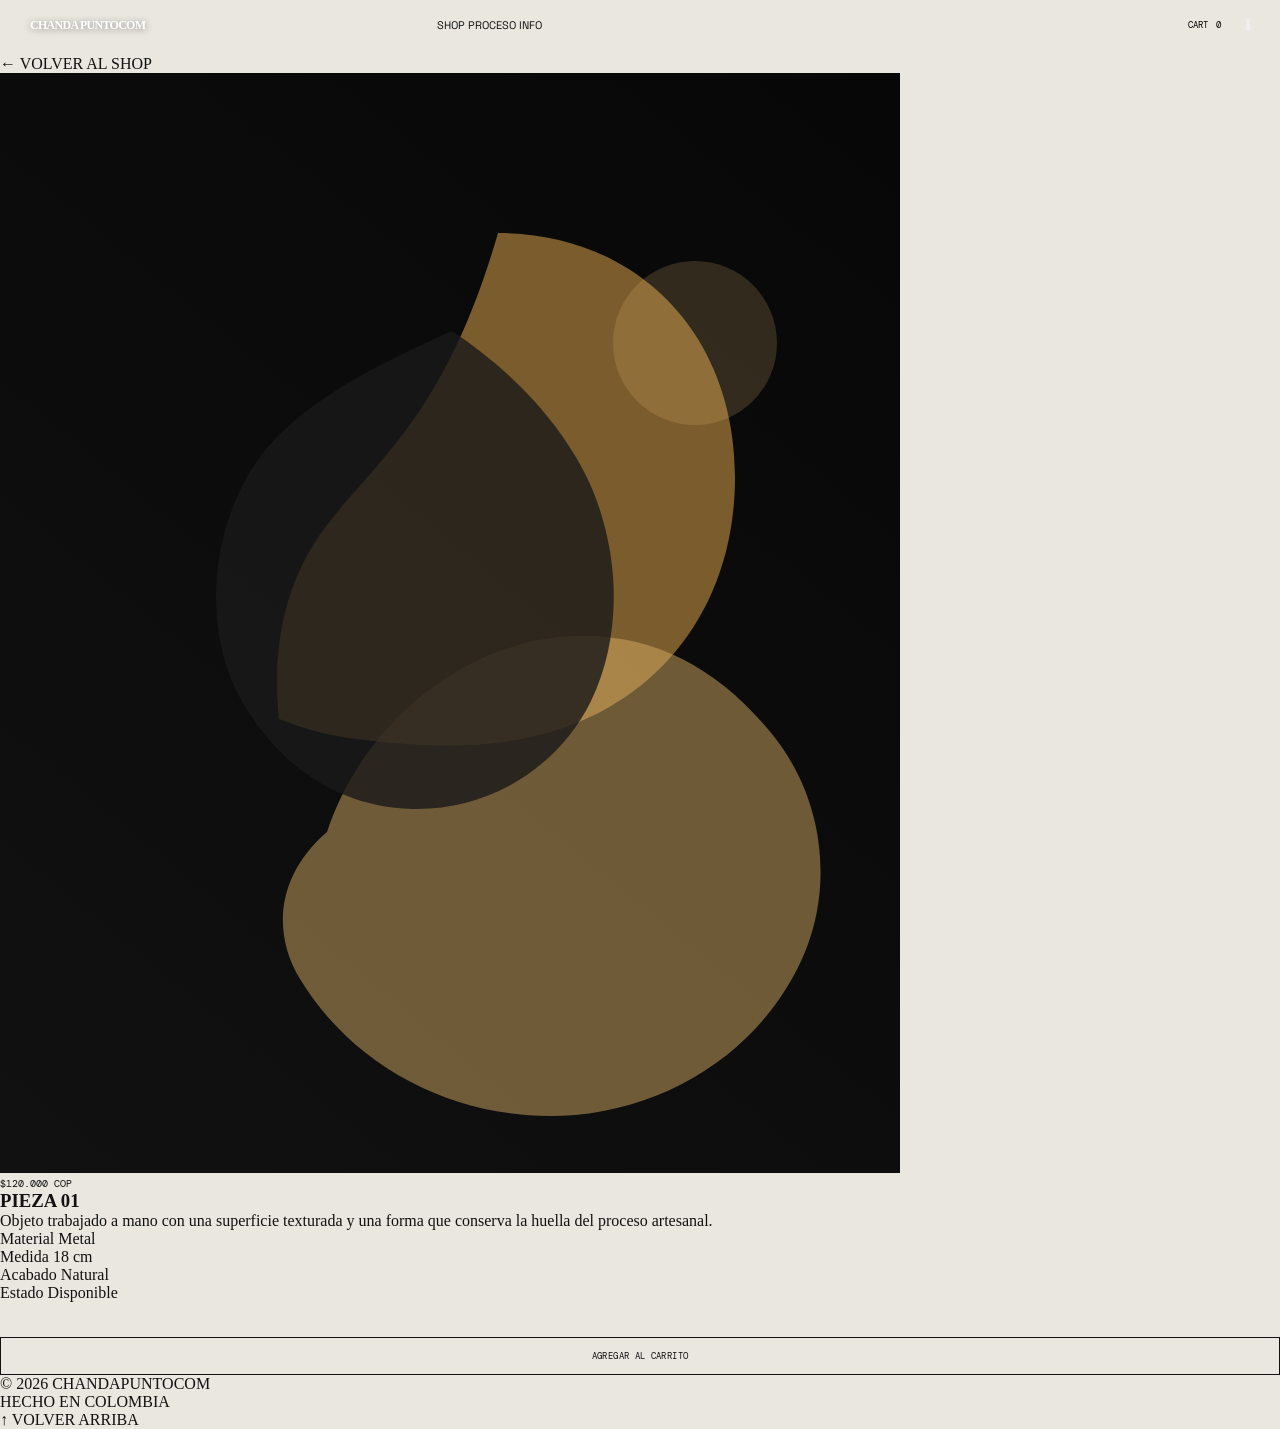
<file: producto.html>
<!DOCTYPE html>
<html lang="es">

<head>

    <meta charset="UTF-8">

    <meta
        name="viewport"
        content="width=device-width, initial-scale=1.0"
    >

    <title>PIEZA 01 | CHANDAPUNTOCOM</title>

    <meta
        name="description"
        content="Detalle de la pieza 01 de CHANDAPUNTOCOM."
    >

    <link
        rel="stylesheet"
        href="style.css"
    >

    <link
        rel="preconnect"
        href="https://fonts.googleapis.com"
    >

    <link
        rel="preconnect"
        href="https://fonts.gstatic.com"
        crossorigin
    >

    <link
        href="https://fonts.googleapis.com/css2?family=DM+Mono:wght@300;400;500&family=Space+Grotesk:wght@300;400;500;600&display=swap"
        rel="stylesheet"
    >

</head>


<body>


    <!-- =====================================================
         NAV
    ====================================================== -->

    <header class="site-header">


        <div class="nav-left">

            <a
                href="index.html"
                class="logo"
            >
                CHANDA
                <span>PUNTOCOM</span>
            </a>

        </div>


        <nav class="main-navigation">

            <a href="shop.html">
                SHOP
            </a>

            <a href="index.html#process">
                PROCESO
            </a>

            <a href="index.html#about">
                INFO
            </a>

        </nav>


        <div class="nav-right">


            <!-- CART -->

            <button
                class="cart-button"
                id="cart-button"
                aria-label="Abrir carrito"
            >
                CART
                <span id="cart-count">0</span>
            </button>


            <!-- MOBILE -->

            <button
                class="menu-button"
                id="menu-button"
                aria-label="Abrir menú"
            >

                <span></span>
                <span></span>

            </button>


        </div>

    </header>



    <!-- =====================================================
         MOBILE MENU
    ====================================================== -->

    <div
        class="mobile-menu"
        id="mobile-menu"
    >

        <button
            class="mobile-menu-close"
            id="mobile-menu-close"
            aria-label="Cerrar menú"
        >
            ×
        </button>


        <nav>

            <a href="shop.html">
                SHOP
            </a>

            <a href="index.html#process">
                PROCESO
            </a>

            <a href="index.html#about">
                INFO
            </a>

            <a href="index.html#contact">
                CONTACTO
            </a>


            <button
                id="mobile-cart-button"
                class="mobile-cart-button"
            >
                CART
                <span id="mobile-cart-count">0</span>
            </button>

        </nav>

    </div>



    <!-- =====================================================
         PRODUCTO
    ====================================================== -->

    <main class="product-page">


        <header class="page-header">

            <div>

                <p class="eyebrow">
                    PIEZA / 01
                </p>

                <h1>
                    PIEZA 01
                </h1>

            </div>


            <a
                href="shop.html"
                class="shop-link"
            >
                ← VOLVER AL SHOP
            </a>

        </header>



        <section class="product-layout">


            <!-- GALERÍA -->

            <div class="product-gallery">

                <img
                    src="assets/images/product-01.svg"
                    alt="Detalle de pieza 01"
                >

            </div>



            <!-- INFORMACIÓN -->

            <article
                class="product-details"
                data-product-id="01"
                data-product-name="PIEZA 01"
                data-product-price="120000"
                data-product-image="assets/images/product-01.svg"
            >


                <div class="product-price">

                    $120.000 COP

                </div>


                <h1>
                    PIEZA 01
                </h1>


                <p>
                    Objeto trabajado a mano con una superficie
                    texturada y una forma que conserva la huella
                    del proceso artesanal.
                </p>



                <div class="product-meta">

                    <div>
                        <span>Material</span>
                        <span>Metal</span>
                    </div>

                    <div>
                        <span>Medida</span>
                        <span>18 cm</span>
                    </div>

                    <div>
                        <span>Acabado</span>
                        <span>Natural</span>
                    </div>

                    <div>
                        <span>Estado</span>
                        <span>Disponible</span>
                    </div>

                </div>



                <!-- AGREGAR AL CARRITO -->

                <button
                    class="add-to-cart product-add-to-cart"
                    data-product-id="01"
                >
                    AGREGAR AL CARRITO
                </button>


            </article>


        </section>

    </main>



    <!-- =====================================================
         CART DRAWER
    ====================================================== -->

    <aside
        class="cart-drawer"
        id="cart-drawer"
        aria-hidden="true"
    >


        <div class="cart-header">

            <h2>
                CARRITO
            </h2>


            <button
                id="cart-close"
                aria-label="Cerrar carrito"
            >
                ×
            </button>

        </div>



        <div
            class="cart-items"
            id="cart-items"
        >

            <!-- JS -->

        </div>



        <div class="cart-footer">


            <div class="cart-total">

                <span>
                    TOTAL
                </span>

                <strong id="cart-total">
                    $0 COP
                </strong>

            </div>


            <button
                class="checkout-button"
                id="checkout-button"
            >
                CONTINUAR AL PAGO →
            </button>


        </div>

    </aside>



    <!-- OVERLAY -->

    <div
        class="cart-overlay"
        id="cart-overlay"
    ></div>



    <!-- =====================================================
         FOOTER
    ====================================================== -->

    <footer class="site-footer">

        <div>
            © 2026 CHANDAPUNTOCOM
        </div>

        <div>
            HECHO EN COLOMBIA
        </div>

        <div>

            <a href="#top">
                ↑ VOLVER ARRIBA
            </a>

        </div>

    </footer>



    <!-- =====================================================
         JAVASCRIPT
    ====================================================== -->

    <script src="script.js"></script>


</body>

</html>
</file>
<file: style.css>
/* =========================================================
   CHANDAPUNTOCOM
   GLOBAL
========================================================= */

:root {

    --black: #111111;

    --white: #f4f2ec;

    --cream: #e9e7df;

    --serif:
        "Times New Roman",
        Times,
        serif;

    --mono:
        "Arial",
        Helvetica,
        sans-serif;

}


* {

    margin: 0;

    padding: 0;

    box-sizing: border-box;

}


html {

    scroll-behavior: auto;

}


body {

    background: var(--cream);

    color: var(--black);

    overflow-x: hidden;

}


a {

    color: inherit;

    text-decoration: none;

}


button,
input {

    font: inherit;

}


/* =========================================================
   HERO
========================================================= */

.hero {

    position: relative;

    width: 100%;

    height: 100vh;

    min-height: 650px;

    overflow: hidden;

    background: #111;

}


.hero-video {

    position: absolute;

    inset: 0;

    width: 100%;

    height: 100%;

}


.hero-video video {

    display: block;

    width: 100%;

    height: 100%;

    object-fit: cover;

    object-position: center;

}


/* =========================================================
   HERO OVERLAY
========================================================= */

.hero-overlay {

    position: absolute;

    inset: 0;

    color: white;

}


/* =========================================================
   NAV
========================================================= */

.hero-nav {

    position: absolute;

    top: 0;

    left: 0;

    width: 100%;

    height: 70px;

    padding:
        19px
        16px;

    display: grid;

    grid-template-columns:
        1fr
        auto
        1fr;

    align-items: start;

    z-index: 20;

}


.nav-left {

    display: flex;

    gap: 26px;

}


.nav-right {

    justify-self: end;

    display: flex;

    gap: 25px;

}


.nav-left a,
.nav-right a {

    font-family: var(--serif);

    font-size: 12px;

    line-height: 1;

    color: white;

    text-shadow:
        0 1px 7px
        rgba(0, 0, 0, .45);

}


.nav-left a:hover,
.nav-right a:hover {

    text-decoration: underline;

}


.logo {

    color: white;

    font-family: var(--serif);

    font-size: 27px;

    font-weight: bold;

    letter-spacing: -.06em;

    line-height: .85;

    white-space: nowrap;

    text-shadow:
        0 1px 8px
        rgba(0, 0, 0, .45);

}


/* =========================================================
   GRID HERO
========================================================= */

.grid-lines {

    position: absolute;

    inset: 0;

    pointer-events: none;

}


.grid-lines span {

    position: absolute;

    top: 0;

    bottom: 0;

    width: 1px;

    background:
        rgba(255, 255, 255, .14);

}


.grid-lines span:nth-child(1) {

    left: 33.333%;

}


.grid-lines span:nth-child(2) {

    left: 66.666%;

}


/* =========================================================
   SIDE NUMBERS
========================================================= */

.side-number {

    position: absolute;

    top: 50%;

    transform:
        translateY(-50%);

    font-family: var(--mono);

    font-size: 9px;

    line-height: 1;

    z-index: 10;

}


.side-number.left {

    left: 9%;

}


.side-number.right {

    right: 9%;

}


/* =========================================================
   HERO TITLE
========================================================= */

.hero-title {

    position: absolute;

    left: 50%;

    bottom: 13%;

    transform:
        translateX(-50%);

    text-align: center;

    z-index: 10;

}


.hero-title p {

    margin-bottom: 16px;

    font-family: var(--mono);

    font-size: 8px;

    letter-spacing: .08em;

}


.hero-title h1 {

    font-family: var(--serif);

    font-size:
        clamp(
            75px,
            9vw,
            150px
        );

    font-weight: 400;

    line-height: .76;

    letter-spacing: -.07em;

}


/* =========================================================
   SCROLL INDICATOR
========================================================= */

.scroll-indicator {

    position: absolute;

    left: 16px;

    right: 16px;

    bottom: 16px;

    display: flex;

    justify-content: space-between;

    align-items: center;

    font-family: var(--mono);

    font-size: 8px;

    z-index: 10;

}


/* =========================================================
   MATERIAL SECTION
========================================================= */

.material-section {

    position: relative;

    height: 400vh;

    background: var(--cream);

}


/* =========================================================
   STICKY STAGE
========================================================= */

.material-stage {

    position: sticky;

    top: 0;

    width: 100%;

    height: 100vh;

    min-height: 650px;

    overflow: hidden;

    
    z-index: 1;

}



/* =========================================================
   MATERIAL GRID
========================================================= */

.material-grid {

    position: absolute;

    inset: 0;

    pointer-events: none;

}


.material-grid span {

    position: absolute;

    top: 0;

    bottom: 0;

    width: 1px;

    background:
        rgba(20, 20, 20, .12);

}


.material-grid span:nth-child(1) {

    left: 33.333%;

}


.material-grid span:nth-child(2) {

    left: 66.666%;

}


/* =========================================================
   MATERIAL NUMBERS
========================================================= */

.material-number-left {

    left: 9%;

    color: var(--black);

}


.material-number-right {

    right: 9%;

    color: var(--black);

}


/* =========================================================
   MATERIAL VIDEOS
========================================================= */

.material-video {

    position: absolute;

    left: 50%;

    top: 50%;

    overflow: hidden;

    background: #111;

    transform:
        translate(-50%, -50%);

    will-change:
        width,
        height,
        transform,
        opacity;

}


.material-video video {

    display: block;

    width: 100%;

    height: 100%;

    object-fit: cover;

}


/* =========================================================
   VIDEO 01
   CUADRADO
========================================================= */

.material-video-1 {

    width: 360px;

    height: 360px;

    z-index: 3;

    opacity: 1;

}


/* =========================================================
   VIDEO 02
   RECTANGULAR
========================================================= */

.material-video-2 {

    width: 440px;

    height: 270px;

    z-index: 4;

    opacity: 0;

}


/* =========================================================
   VIDEO 03
========================================================= */

.material-video-3 {

    width: 340px;

    height: 210px;

    z-index: 5;

    opacity: 0;

}


/* =========================================================
   MATERIAL INFORMATION
========================================================= */

.material-info {

    position: absolute;

    left: 50%;

    bottom: 10%;

    width: min(500px, 80vw);

    transform:
        translateX(-50%);

    text-align: center;

    z-index: 10;

}


.material-info span {

    font-family: var(--mono);

    font-size: 8px;

}


.material-info p {

    margin-top: 14px;

    font-family: var(--mono);

    font-size: 10px;

    line-height: 1.25;

    text-transform: uppercase;

}


/* =========================================================
   MATERIAL SCROLL
========================================================= */

.material-scroll {

    position: absolute;

    bottom: 16px;

    left: 16px;

    right: 16px;

    display: flex;

    justify-content: space-between;

    font-family: var(--mono);

    font-size: 8px;

}


/* =========================================================
   MATERIA / PIEZA
========================================================= */

.piece-section {

    position: relative;

    min-height: 100vh;

    color: white;

    display: flex;

    align-items: center;

    justify-content: center;

    text-align: center;

    overflow: hidden;

    background:
        #111
        url("assets/images/IMG_6704.JPG")
        center / cover
        no-repeat;

}


/* capa oscura muy ligera */

.piece-section::before {

    content: "";

    position: absolute;

    inset: 0;

    background:
        rgba(0, 0, 0, .12);

    z-index: 0;

}


/* contenido encima */

.piece-content {

    position: relative;

    z-index: 1;

    width: min(600px, 80vw);

}

/* =========================================================
   SHOP EXPERIENCE
========================================================= */

.shop-section {

    position: relative;

    height: 400vh;

    background: #111;

    color: white;

}


.shop-stage {

    position: sticky;

    top: 0;

    width: 100%;

    height: 100vh;

    min-height: 650px;

    overflow: hidden;

}


/* =========================================================
   GRID
========================================================= */

.shop-grid {

    position: absolute;

    inset: 0;

    pointer-events: none;

}


.shop-grid span {

    position: absolute;

    top: 0;

    bottom: 0;

    width: 1px;

    background:
        rgba(255,255,255,.14);

}


.shop-grid span:nth-child(1) {

    left: 33.333%;

}


.shop-grid span:nth-child(2) {

    left: 66.666%;

}


/* =========================================================
   NUMBERS
========================================================= */

.shop-number {

    position: absolute;

    top: 50%;

    transform:
        translateY(-50%);

    font-family: var(--mono);

    font-size: 9px;

    z-index: 10;

}


.shop-number.left {

    left: 9%;

}


.shop-number.right {

    right: 9%;

}


/* =========================================================
   SHOP VIDEOS
========================================================= */

.shop-video {

    position: absolute;

    left: 50%;
    top: 50%;

    overflow: hidden;

    background: #222;

    will-change:
        width,
        height,
        transform;

}


.shop-video video {

    width: 100%;
    height: 100%;

    display: block;

    object-fit: cover;

}


/* =========================================================
   VIDEO 01
========================================================= */

.shop-video-1 {

    width: 230px;
    height: 330px;

    transform:
        translate(
            calc(-50% - 330px),
            -50%
        );

    z-index: 3;

}


/* =========================================================
   VIDEO 02
========================================================= */

.shop-video-2 {

    width: 230px;
    height: 330px;

    transform:
        translate(
            calc(-50% + 330px),
            -50%
        );

    z-index: 4;

}

/* =========================================================
   INFORMACIÓN
========================================================= */

.shop-info {

    position: absolute;

    left: 50%;

    bottom: 8%;

    transform:
        translateX(-50%);

    text-align: center;

    z-index: 10;

}


.shop-info span {

    font-family: var(--mono);

    font-size: 8px;

}


.shop-info h2 {

    margin:
        15px 0 20px;

    font-family: var(--serif);

    font-size:
        clamp(
            65px,
            9vw,
            140px
        );

    font-weight: 400;

    line-height: .75;

    letter-spacing: -.07em;

}


.shop-info a {

    font-family: var(--mono);

    font-size: 9px;

}


.shop-info a:hover {

    text-decoration: underline;

}


/* =========================================================
   SCROLL
========================================================= */

.shop-scroll {

    position: absolute;

    left: 16px;

    right: 16px;

    bottom: 16px;

    display: flex;

    justify-content: space-between;

    font-family: var(--mono);

    font-size: 8px;

    z-index: 10;

}


/* =========================================================
   MOBILE
========================================================= */

@media (max-width: 800px) {

    .shop-section {

        height: 350vh;

    }


    .shop-video-1 {

        width: 38vw;

        height: 68vw;

    }


    .shop-video-2 {

        width: 38vw;

        height: 68vw;

    }


    .shop-number {

        display: none;

    }

}



/* =========================================================
   MOBILE
========================================================= */

@media (max-width: 800px) {


    .hero {

        min-height: 100svh;

    }


    .hero-nav {

        height: 60px;

        padding:
            15px;

        grid-template-columns:
            1fr
            auto;

    }


    .nav-left {

        display: none;

    }


    .nav-right {

        gap: 13px;

    }


    .nav-right a {

        font-size: 9px;

    }


    .logo {

        font-size: 22px;

    }


    .hero-title {

        bottom: 17%;

    }


    .hero-title h1 {

        font-size: 20vw;

    }


    .side-number {

        display: none;

    }


    .material-section {

        height: 350vh;

    }


    .material-video-1 {

        width: 70vw;

        height: 70vw;

    }


    .material-video-2 {

        width: 78vw;

        height: 48vw;

    }


    .material-video-3 {

        width: 65vw;

        height: 42vw;

    }


    .material-info {

        bottom: 12%;

    }


}

/* =========================================================
   MATERIAL BACKGROUND
========================================================= */

.material-background {

    position: absolute;

    inset: 0;

    width: 100%;
    height: 100%;

    z-index: 0;

    overflow: hidden;

}


.material-background img {

    width: 100%;
    height: 100%;

    object-fit: cover;

    object-position: center;

    display: block;

    transform: scale(1.02);

}


/* capa muy sutil para que los videos
   puedan leerse sobre la fotografía */

.material-background::after {

    content: "";

    position: absolute;

    inset: 0;

    background:
        rgba(235, 232, 222, .12);

}



/* =====================================================
   INTERACTIVE LETTERING
===================================================== */

.lettering-section {

    position: relative;

    width: 100%;
    height: 100vh;

    overflow: hidden;

    background: #080808;

    color: #f4f4f4;
}


/* =====================================================
   GRID
===================================================== */

.lettering-grid {

    position: absolute;

    inset: 0;

    pointer-events: none;

    background-image:
        linear-gradient(
            to right,
            transparent 33.333%,
            rgba(255,255,255,0.12) 33.333%,
            rgba(255,255,255,0.12) calc(33.333% + 1px),
            transparent calc(33.333% + 1px)
        ),
        linear-gradient(
            to right,
            transparent 66.666%,
            rgba(255,255,255,0.12) 66.666%,
            rgba(255,255,255,0.12) calc(66.666% + 1px),
            transparent calc(66.666% + 1px)
        );
}


/* =====================================================
   HEADER
===================================================== */

.lettering-header {

    position: absolute;

    top: 18px;
    left: 30px;
    right: 30px;

    display: flex;

    justify-content: space-between;

    z-index: 10;

    font-family: Arial, sans-serif;

    font-size: 11px;

    text-transform: uppercase;

    letter-spacing: 0.02em;
}


/* =====================================================
   TITLE
===================================================== */

.lettering-title {

    position: absolute;

    left: 50%;
    top: 50%;

    transform:
        translate(-50%, -50%);

    z-index: 2;

    pointer-events: none;

    font-family:
        "Times New Roman",
        serif;

    font-size: clamp(
        70px,
        9vw,
        160px
    );

    white-space: nowrap;

    opacity: 0.08;
}


/* =====================================================
   CANVAS
===================================================== */

#letteringCanvas {

    position: absolute;

    inset: 0;

    width: 100%;
    height: 100%;

    z-index: 5;

    cursor: crosshair;
}




/* =========================================================
   SHOP PAGE
   CHANDAPUNTOCOM
========================================================= */


/* ---------------------------------------------------------
   SHOP HERO
--------------------------------------------------------- */

.shop-hero {
  position: relative;
  width: 100%;
  height: 100vh;
  min-height: 650px;
  overflow: hidden;
  background: #111;
  color: #fff;
}

.shop-hero-video {
  position: absolute;
  inset: 0;

  width: 100%;
  height: 100%;

  object-fit: cover;
  object-position: center;

  z-index: 0;
}

.shop-hero::after {
  content: "";

  position: absolute;
  inset: 0;

  background: rgba(0, 0, 0, 0.18);

  pointer-events: none;

  z-index: 1;
}

.shop-hero-overlay {
  position: absolute;

  left: 50%;
  top: 50%;

  transform: translate(-50%, -50%);

  text-align: center;

  z-index: 2;

  width: 90%;
}

.shop-hero-overlay h1 {
  margin: 12px 0;

  font-family: Georgia, "Times New Roman", serif;

  font-size: clamp(80px, 13vw, 210px);

  font-weight: 400;

  line-height: 0.8;

  letter-spacing: -0.06em;
}

.shop-hero-description {
  font-family: "DM Mono", monospace;

  font-size: 10px;

  letter-spacing: 0.08em;

  margin-top: 28px;
}

.shop-hero-bottom {
  position: absolute;

  left: 20px;
  right: 20px;
  bottom: 18px;

  display: flex;

  justify-content: space-between;

  font-family: "DM Mono", monospace;

  font-size: 9px;

  z-index: 3;
}



/* ---------------------------------------------------------
   SHOP INTRO
--------------------------------------------------------- */

.shop-intro {

  position: relative;

  min-height: 70vh;

  display: grid;

  grid-template-columns: repeat(3, 1fr);

  border-top: 1px solid rgba(0,0,0,.15);
  border-bottom: 1px solid rgba(0,0,0,.15);

  background: #f1f0eb;

  color: #111;

}

.shop-intro > div {

  border-right: 1px solid rgba(0,0,0,.15);

}

.shop-intro > div:last-child {

  border-right: none;

}

.shop-intro-number {

  padding: 30px;

  font-family: "DM Mono", monospace;

  font-size: 10px;

}

.shop-intro-content {

  display: flex;

  flex-direction: column;

  justify-content: center;

  align-items: center;

  text-align: center;

  padding: 40px;

}

.shop-intro-content h2 {

  margin: 20px 0;

  font-family: Georgia, "Times New Roman", serif;

  font-size: clamp(70px, 10vw, 160px);

  font-weight: 400;

  line-height: .8;

  letter-spacing: -0.06em;

}

.shop-intro-content p:not(.eyebrow) {

  max-width: 320px;

  font-family: "Space Grotesk", sans-serif;

  font-size: 12px;

  line-height: 1.5;

}

.shop-intro-side {

  padding: 30px;

  font-family: "DM Mono", monospace;

  font-size: 10px;

}



/* ---------------------------------------------------------
   PRODUCTS HEADER
--------------------------------------------------------- */

.shop-products {

  position: relative;

  background: #f1f0eb;

  color: #111;

  padding: 100px 30px 160px;

}

.shop-products-header {

  display: flex;

  justify-content: space-between;

  align-items: flex-end;

  margin-bottom: 80px;

}

.shop-products-header h2 {

  margin: 20px 0 0;

  font-family: Georgia, "Times New Roman", serif;

  font-size: clamp(70px, 10vw, 150px);

  font-weight: 400;

  letter-spacing: -0.06em;

  line-height: .8;

}

.shop-products-header > span {

  font-family: "DM Mono", monospace;

  font-size: 9px;

}



/* ---------------------------------------------------------
   PRODUCT GRID
--------------------------------------------------------- */

.shop-products {

  display: grid;

  grid-template-columns:
    repeat(12, minmax(0, 1fr));

  column-gap: 20px;

  row-gap: 120px;

}

.shop-products-header {

  grid-column: 1 / -1;

}



/*
   PRODUCT 01
*/

.product-card:nth-of-type(2) {

  grid-column: 1 / span 5;

}


/*
   PRODUCT 02
*/

.product-card:nth-of-type(3) {

  grid-column: 7 / span 4;

  margin-top: 120px;

}


/*
   PRODUCT 03
*/

.product-card:nth-of-type(4) {

  grid-column: 3 / span 4;

  margin-top: 100px;

}


/*
   PRODUCT 04
*/

.product-card:nth-of-type(5) {

  grid-column: 8 / span 5;

  margin-top: 40px;

}


/*
   PRODUCT 05
*/

.product-card:nth-of-type(6) {

  grid-column: 1 / span 4;

  margin-top: 100px;

}


/*
   PRODUCT 06
*/

.product-card:nth-of-type(7) {

  grid-column: 6 / span 5;

  margin-top: 80px;

}



/* ---------------------------------------------------------
   PRODUCT IMAGE
--------------------------------------------------------- */

.product-image {

  position: relative;

  width: 100%;

  aspect-ratio: 1 / 1.15;

  overflow: hidden;

  background: #deddd8;

}

.product-image img {

  width: 100%;

  height: 100%;

  display: block;

  object-fit: cover;

  transition:
    transform .8s cubic-bezier(.2,.7,.2,1);

}

.product-card:hover .product-image img {

  transform: scale(1.04);

}



/* ---------------------------------------------------------
   PRODUCT HOVER
--------------------------------------------------------- */

.product-hover {

  position: absolute;

  inset: 0;

  display: flex;

  justify-content: center;

  align-items: center;

  background: rgba(0,0,0,.45);

  color: white;

  font-family: "DM Mono", monospace;

  font-size: 10px;

  letter-spacing: .05em;

  opacity: 0;

  transition: opacity .3s ease;

}

.product-card:hover .product-hover {

  opacity: 1;

}



/* ---------------------------------------------------------
   PRODUCT INFORMATION
--------------------------------------------------------- */

.product-info {

  display: flex;

  justify-content: space-between;

  align-items: flex-start;

  gap: 20px;

  padding-top: 14px;

}

.product-info h3 {

  margin: 0;

  font-family: "Space Grotesk", sans-serif;

  font-size: 12px;

  font-weight: 500;

}

.product-info p {

  margin: 5px 0 0;

  font-family: "DM Mono", monospace;

  font-size: 9px;

  opacity: .6;

}

.product-price {

  white-space: nowrap;

  font-family: "DM Mono", monospace;

  font-size: 10px;

}



/* ---------------------------------------------------------
   ADD TO CART
--------------------------------------------------------- */

.add-to-cart {

  width: 100%;

  margin-top: 14px;

  padding: 12px 10px;

  border: 1px solid #111;

  background: transparent;

  color: #111;

  font-family: "DM Mono", monospace;

  font-size: 9px;

  letter-spacing: .04em;

  cursor: pointer;

  transition:
    background .25s ease,
    color .25s ease;

}

.add-to-cart:hover {

  background: #111;

  color: #fff;

}



/* ---------------------------------------------------------
   SHOP INFORMATION
--------------------------------------------------------- */

.shop-information {

  grid-column: 1 / -1;

  display: grid;

  grid-template-columns: 1fr 1fr;

  gap: 60px;

  margin-top: 180px;

  padding-top: 50px;

  border-top: 1px solid rgba(0,0,0,.2);

}

.shop-information h2 {

  margin-top: 25px;

  font-family: Georgia, "Times New Roman", serif;

  font-size: clamp(50px, 7vw, 110px);

  font-weight: 400;

  line-height: .85;

  letter-spacing: -.05em;

}

.shop-information-text {

  max-width: 400px;

  font-family: "Space Grotesk", sans-serif;

  font-size: 13px;

  line-height: 1.5;

}

.shop-information-text p + p {

  margin-top: 30px;

}



/* ---------------------------------------------------------
   CART DRAWER
--------------------------------------------------------- */

.cart-overlay {

  position: fixed;

  inset: 0;

  background: rgba(0,0,0,.35);

  opacity: 0;

  visibility: hidden;

  transition:
    opacity .3s ease,
    visibility .3s ease;

  z-index: 998;

}

.cart-drawer {

  position: fixed;

  top: 0;
  right: 0;

  width: min(480px, 90vw);

  height: 100vh;

  background: #f1f0eb;

  color: #111;

  transform: translateX(100%);

  transition:
    transform .45s cubic-bezier(.2,.7,.2,1);

  z-index: 999;

  display: flex;

  flex-direction: column;

}

.cart-drawer.active {

  transform: translateX(0);

}

.cart-overlay.active {

  opacity: 1;

  visibility: visible;

}



/* ---------------------------------------------------------
   CART HEADER
--------------------------------------------------------- */

.cart-header {

  display: flex;

  justify-content: space-between;

  align-items: center;

  padding: 25px;

  border-bottom: 1px solid rgba(0,0,0,.15);

}

.cart-header h2 {

  margin: 0;

  font-family: "Space Grotesk", sans-serif;

  font-size: 13px;

  font-weight: 500;

}

.cart-header button {

  border: none;

  background: none;

  font-size: 25px;

  cursor: pointer;

}



/* ---------------------------------------------------------
   CART ITEMS
--------------------------------------------------------- */

.cart-items {

  flex: 1;

  overflow-y: auto;

  padding: 25px;

}

.cart-item {

  display: grid;

  grid-template-columns: 70px 1fr auto;

  gap: 15px;

  padding: 15px 0;

  border-bottom: 1px solid rgba(0,0,0,.15);

}

.cart-item-image {

  width: 70px;

  height: 70px;

  overflow: hidden;

  background: #ddd;

}

.cart-item-image img {

  width: 100%;

  height: 100%;

  object-fit: cover;

}

.cart-item-info h3 {

  margin: 0 0 5px;

  font-family: "Space Grotesk", sans-serif;

  font-size: 11px;

}

.cart-item-info p {

  margin: 0;

  font-family: "DM Mono", monospace;

  font-size: 9px;

}

.cart-item-remove {

  border: none;

  background: none;

  cursor: pointer;

  font-family: "DM Mono", monospace;

  font-size: 9px;

}



/* ---------------------------------------------------------
   CART FOOTER
--------------------------------------------------------- */

.cart-footer {

  padding: 25px;

  border-top: 1px solid rgba(0,0,0,.15);

}

.cart-total {

  display: flex;

  justify-content: space-between;

  margin-bottom: 20px;

  font-family: "DM Mono", monospace;

  font-size: 10px;

}

.checkout-button {

  width: 100%;

  padding: 16px;

  border: none;

  background: #111;

  color: white;

  font-family: "DM Mono", monospace;

  font-size: 10px;

  cursor: pointer;

}

.checkout-button:hover {

  opacity: .8;

}



/* ---------------------------------------------------------
   CART BUTTON
--------------------------------------------------------- */

.cart-button {

  border: none;

  background: transparent;

  cursor: pointer;

  font-family: "DM Mono", monospace;

  font-size: 9px;

  padding: 0;

}

.cart-button span {

  margin-left: 4px;

}



/* ---------------------------------------------------------
   MOBILE
--------------------------------------------------------- */

@media (max-width: 768px) {


  .shop-hero {

    height: 85vh;

    min-height: 600px;

  }


  .shop-hero-overlay h1 {

    font-size: 25vw;

  }


  .shop-intro {

    grid-template-columns: 1fr;

  }


  .shop-intro-number,
  .shop-intro-side {

    min-height: 100px;

  }


  .shop-intro-content {

    min-height: 60vh;

  }


  .shop-products {

    display: grid;

    grid-template-columns: 1fr 1fr;

    column-gap: 10px;

    row-gap: 70px;

    padding: 60px 15px 100px;

  }


  .shop-products-header {

    grid-column: 1 / -1;

    margin-bottom: 30px;

  }


  .shop-products-header h2 {

    font-size: 22vw;

  }


  .product-card:nth-of-type(n) {

    grid-column: auto;

    margin-top: 0;

  }


  .product-card:nth-of-type(odd) {

    margin-top: 50px;

  }


  .product-info {

    display: block;

  }


  .product-price {

    margin-top: 8px;

  }


  .add-to-cart {

    font-size: 8px;

  }


  .shop-information {

    grid-column: 1 / -1;

    grid-template-columns: 1fr;

    margin-top: 100px;

  }

}

/* =========================================
   SHOP — HEADER
========================================= */

.site-header {
  position: fixed;
  top: 0;
  left: 0;

  width: 100%;
  height: 50px;

  padding: 0 30px;
  box-sizing: border-box;

  display: grid;
  grid-template-columns: 1fr 1fr 1fr;
  align-items: center;

  background: #e9e7df;
  color: #111;

  z-index: 1000;

  font-family: "Space Grotesk", sans-serif;
  font-size: 11px;
  text-transform: uppercase;
}


/* LOGO */

.header-brand {
  justify-self: start;
}

.header-brand a {
  color: inherit;
  text-decoration: none;
}


/* NAVEGACIÓN CENTRAL */

.header-nav {
  display: flex;
  justify-content: center;
  align-items: center;
  gap: 32px;
}

.header-nav a {
  color: inherit;
  text-decoration: none;
  transition: opacity 0.2s ease;
}

.header-nav a:hover {
  opacity: 0.5;
}


/* DERECHA */

.header-right {
  justify-self: end;

  display: flex;
  align-items: center;
  gap: 24px;
}


/* SOUND */

.sound-toggle {
  border: none;
  background: none;

  padding: 0;

  font-family: inherit;
  font-size: inherit;
  text-transform: uppercase;

  color: inherit;

  cursor: pointer;

  display: flex;
  align-items: center;
  gap: 7px;
}

.sound-dot {
  width: 5px;
  height: 5px;

  background: #777;

  border-radius: 50%;

  display: inline-block;
}


/* CART */

.cart-link {
  color: inherit;
  text-decoration: none;
}

#cart-count {
  margin-left: 3px;
}


/* =========================================
   MOBILE MENU
========================================= */

.mobile-menu {
  display: none;
}


/* =========================================
   EVITAR QUE EL HERO QUEDE DEBAJO DEL NAV
========================================= */

.shop-page {
  padding-top: 50px;
}


/* =========================================
   MOBILE
========================================= */

@media (max-width: 768px) {

  .site-header {
    height: 50px;

    padding: 0 18px;

    grid-template-columns: 1fr auto;
  }

  .header-nav {
    display: none;
  }

  .header-right {
    gap: 16px;
  }

  .sound-toggle {
    display: none;
  }

  .mobile-menu {
    position: fixed;

    top: 0;
    left: 0;

    width: 100%;
    height: 100vh;

    background: #e9e7df;
    color: #111;

    z-index: 2000;

    display: none;

    align-items: center;
    justify-content: center;
  }

  .mobile-menu.active {
    display: flex;
  }

  .mobile-menu nav {
    display: flex;
    flex-direction: column;

    align-items: center;

    gap: 20px;
  }

  .mobile-menu nav a {
    color: inherit;
    text-decoration: none;

    font-family: "Space Grotesk", sans-serif;
    font-size: 18px;
  }

  .mobile-menu-close {
    position: absolute;

    top: 18px;
    right: 20px;

    border: none;
    background: none;

    font-size: 25px;

    cursor: pointer;
  }
}


/* =========================================================
   CHANDAPUNTOCOM
   CART FUNCTIONAL
========================================================= */


/* EVITAR SCROLL DETRÁS DEL CART */

body.cart-open {
    overflow: hidden;
}


/* =========================================================
   EMPTY CART
========================================================= */

.cart-empty {

    height: 100%;

    min-height: 300px;

    display: flex;

    flex-direction: column;

    align-items: center;

    justify-content: center;

    text-align: center;

    gap: 18px;

}


.cart-empty span {

    font-family:
        "DM Mono",
        monospace;

    font-size: 9px;

    opacity: .5;

}


.cart-empty p {

    font-family:
        "Space Grotesk",
        sans-serif;

    font-size: 13px;

}


.cart-empty a {

    font-family:
        "DM Mono",
        monospace;

    font-size: 9px;

    text-decoration: underline;

}



/* =========================================================
   QUANTITY
========================================================= */

.cart-quantity {

    display: flex;

    align-items: center;

    gap: 12px;

    margin-top: 14px;

}


.cart-quantity-button {

    width: 25px;

    height: 25px;

    border:
        1px solid
        rgba(0, 0, 0, .25);

    background:
        transparent;

    color:
        #111;

    cursor:
        pointer;

    display: flex;

    align-items: center;

    justify-content: center;

    font-family:
        "DM Mono",
        monospace;

    font-size: 11px;

}


.cart-quantity-button:hover {

    background:
        #111;

    color:
        white;

}


.cart-quantity span {

    min-width: 15px;

    text-align: center;

    font-family:
        "DM Mono",
        monospace;

    font-size: 10px;

}



/* =========================================================
   SUBTOTAL
========================================================= */

.cart-item-subtotal {

    margin-top: 12px !important;

    opacity: .6;

}



/* =========================================================
   PRODUCT PAGE ADD TO CART
========================================================= */

.product-add-to-cart {

    margin-top: 35px;

}



/* =========================================================
   MOBILE CART BUTTON
========================================================= */

.mobile-cart-button {

    border: none;

    background: transparent;

    color: inherit;

    cursor: pointer;

    font-family:
        "Space Grotesk",
        sans-serif;

    font-size: 18px;

}



/* =========================================================
   MOBILE
========================================================= */

@media (max-width: 768px) {

    .cart-drawer {

        width: 100%;

        max-width: none;

    }


    .cart-item {

        grid-template-columns:
            60px
            1fr
            auto;

    }


    .cart-item-image {

        width: 60px;

        height: 60px;

    }

}
</file>
